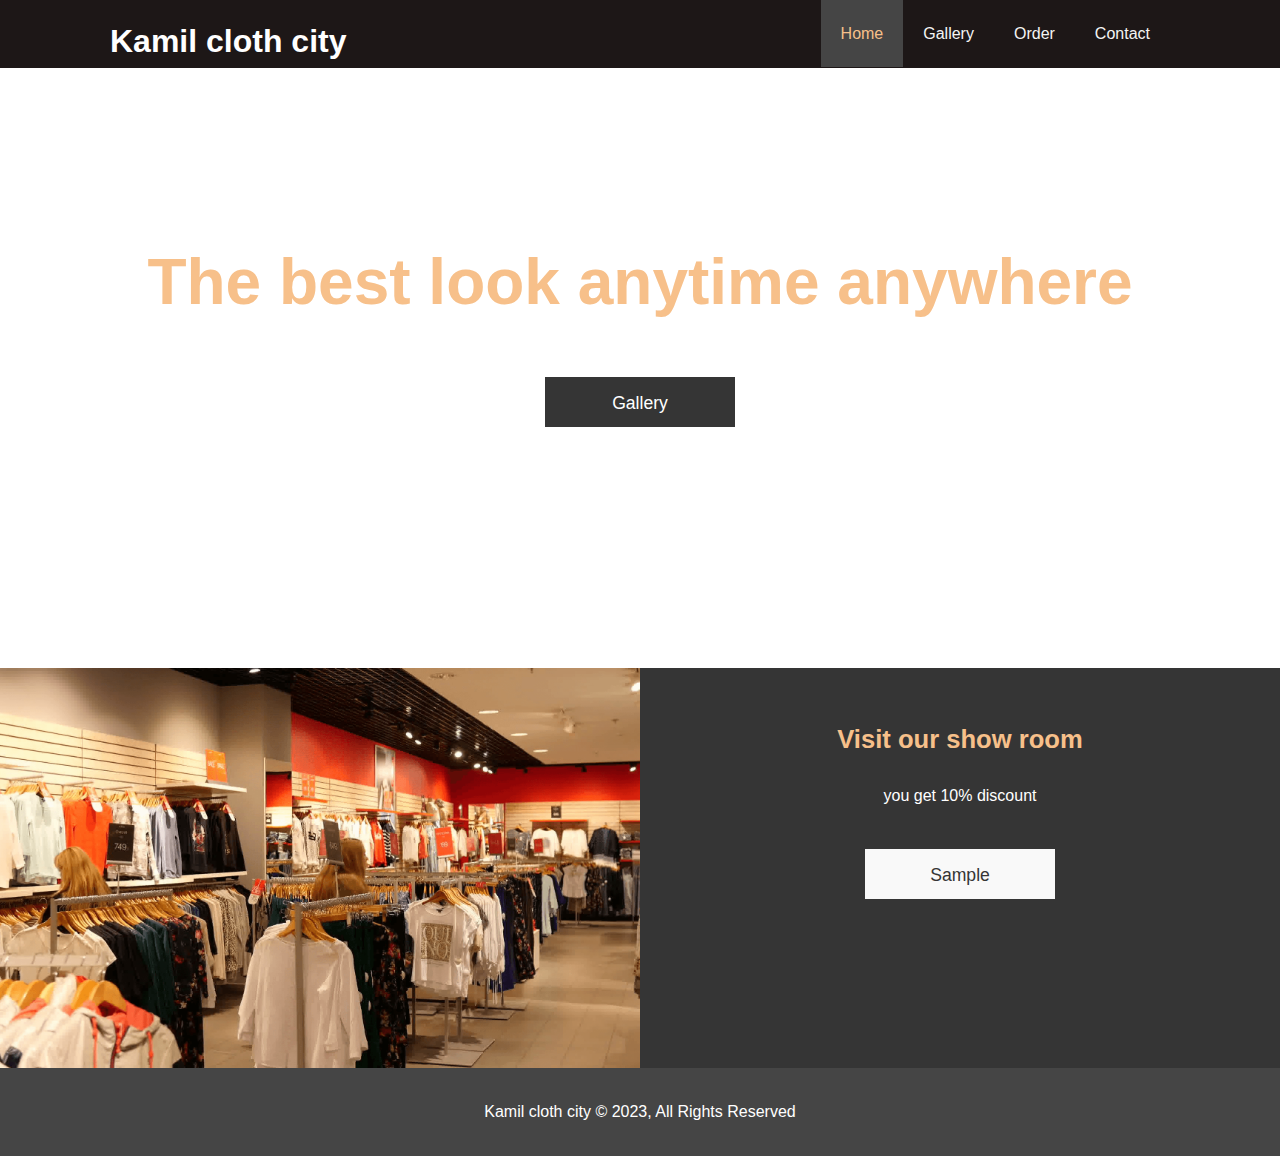
<file: index.html>
<!DOCTYPE html>
<html lang="pt-br">
<head>
	<meta charset="UTF-8">
	<link rel="stylesheet" type="text/css" href="css/style.css">
	<link rel="stylesheet" type="text/css" media="screen and (max-width:  860px)" href="css/mobile.css">
	<link rel="stylesheet" href="https://use.fontawesome.com/releases/v5.6.1/css/all.css" integrity="sha384-gfdkjb5BdAXd+lj+gudLWI+BXq4IuLW5IT+brZEZsLFm++aCMlF1V92rMkPaX4PP" crossorigin="anonymous">
	<title>Kamil cloth city </title>
</head>
<body>
	<header>
		<nav id="navbar">
			<div class="container">
				<h1 id="logo">Kamil cloth city</h1>
				<ul>
					<li><a href="index.html" class="current">Home</a></li>
					<li><a href="about.html">Gallery</a></li>
					<li><a href="order.html">Order</a></li>
					<li><a href="contact.html">Contact</a></li>
				</ul>
			</div>
		</nav>
		<section id="showcase">
			<div class="container">
				
				<h2><strong class="primary-text">The best look anytime anywhere</strong></h2>	
				<a href="about.html" id="showcase-btn" class="btn">Gallery</a>		
				
			</div>
		</section>
	</header>
	<main>
		<section id="section-one">
			<div id="img"></div>
			<div id="the-history">
				<h4><strong class="primary-text">Visit our show room </strong></h4>
				<p>you get 10% discount</p>
				<a href="about.html" id="the-history-btn" class="btn">Sample</a>
			</div>
		</section>
	</main>
	<footer>
		<p>Kamil cloth city © 2023, All Rights Reserved</p>
	</footer>
</body>
</html>
</file>
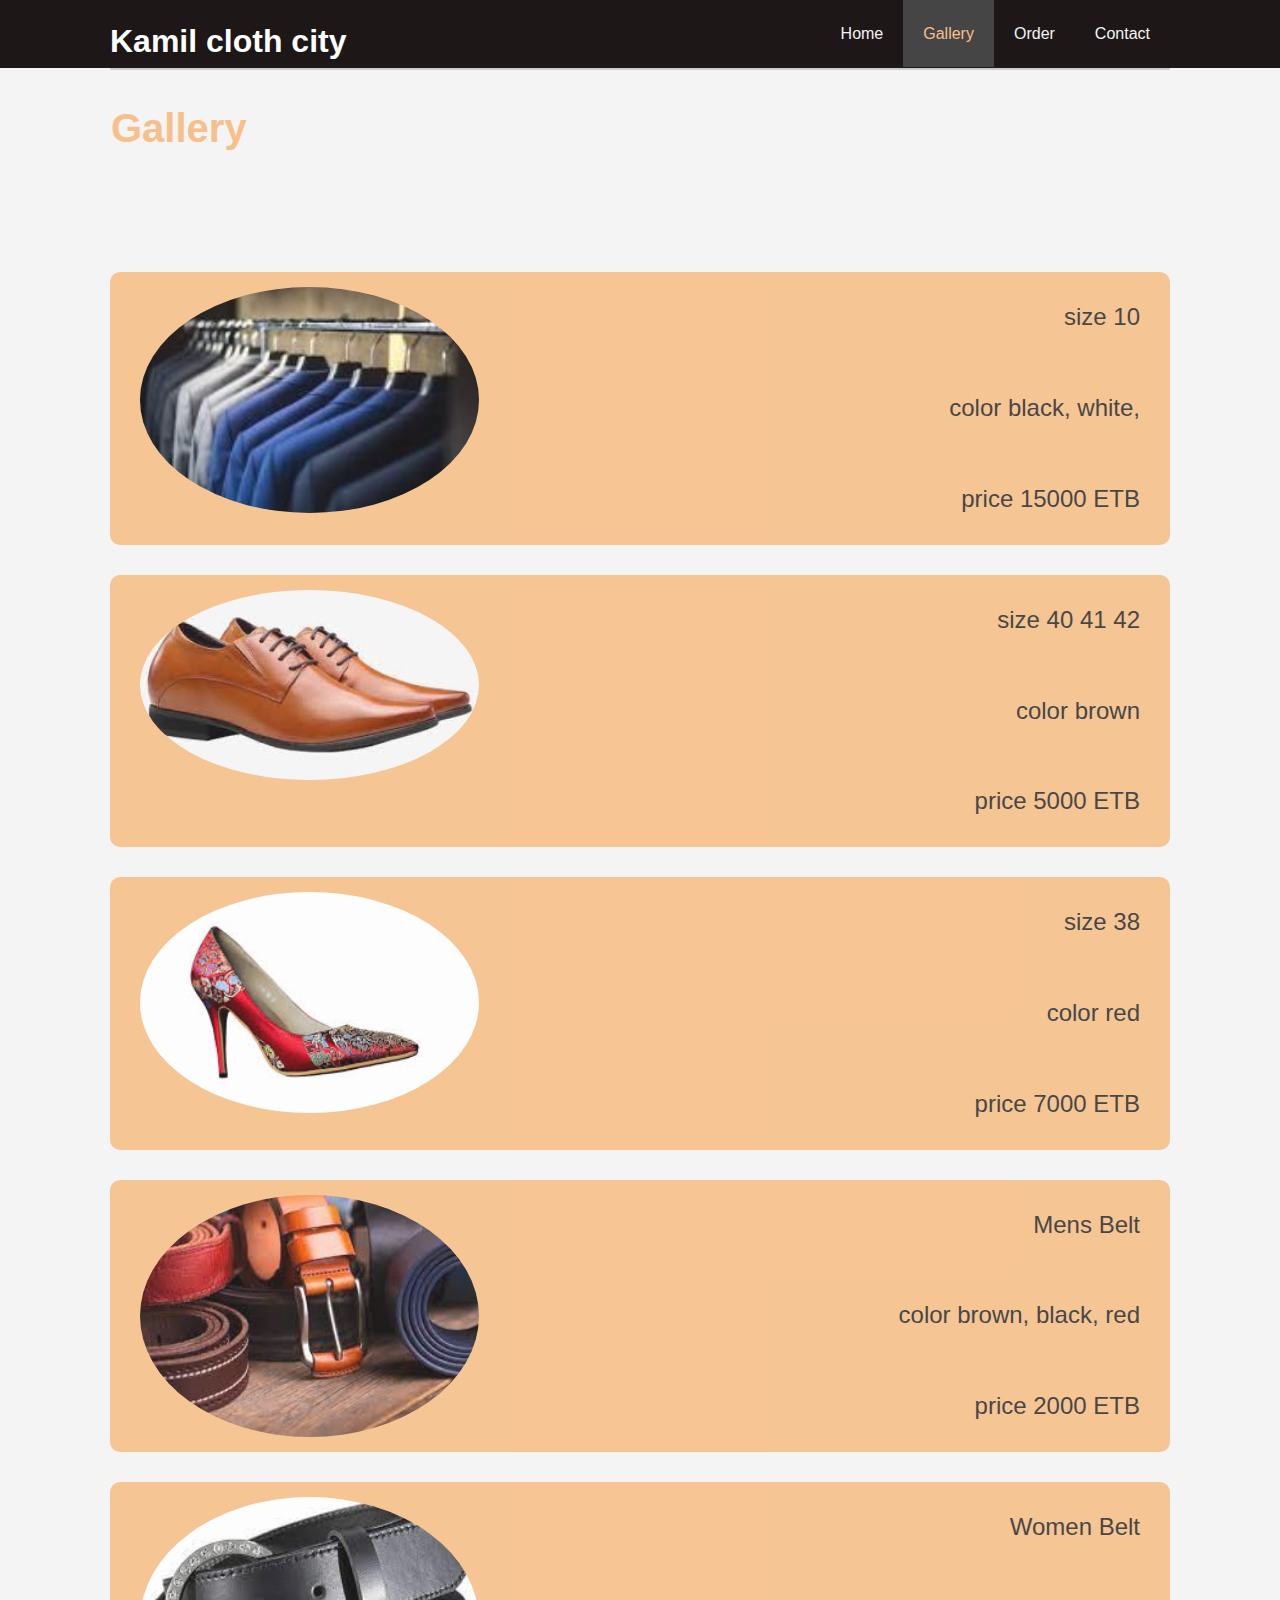
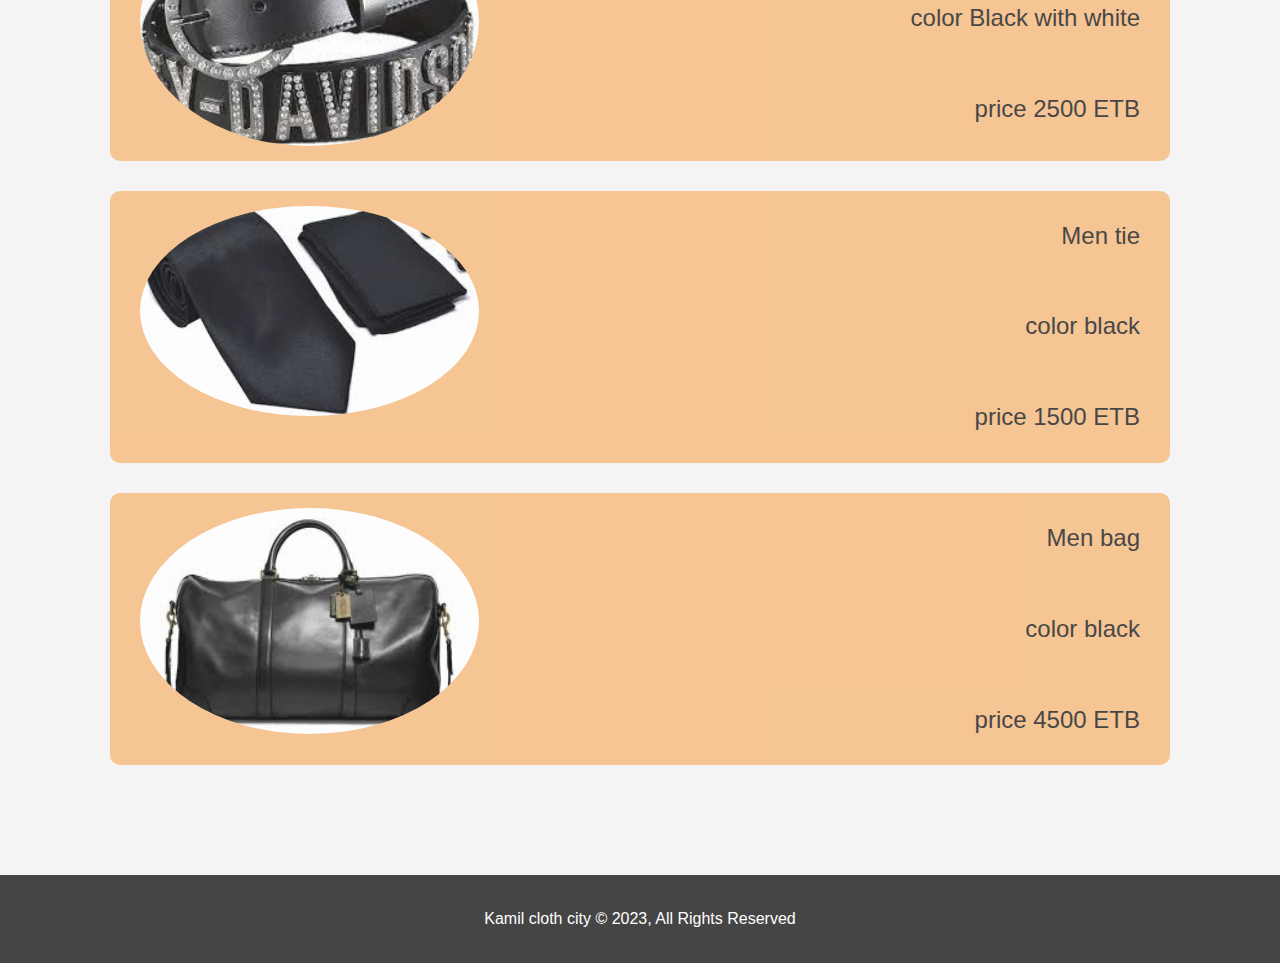
<file: about.html>
<!DOCTYPE html>
<html lang="pt-br">
<head>
	<meta charset="UTF-8">
	<link rel="stylesheet" type="text/css" href="css/style.css">
	<link rel="stylesheet" type="text/css" media="screen and (max-width:  860px)" href="css/mobile.css">
	<title>kamil cloth city |brand</title>
</head>
<body>
	<header>
		<nav id="navbar">
			<div class="container">
				<h1 id="logo">Kamil cloth city</h1>
				<ul>
					<li><a href="index.html">Home</a></li>
					<li><a href="about.html" class="current">Gallery</a></li>
					<li><a href="order.html">Order</a></li>
					<li><a href="contact.html">Contact</a></li>
				</ul>
			</div>
		</nav>
	</header>
	<main>
		<div class="container">
			<section id="about">
				<div id="about-content">
					<h2><strong class="primary-text">Gallery</strong></h2>
					
				</div>
				<!--<img src="./img/">--->
			</section>
		</div>
		<section id="guests-say">
			<div class="container">
				
				<div class="guest-comment">
					<div class="image">
						<img src="img/suit.jfif" alt="Suit">
					</div>
					<div class="info">
						<p>size  10</p>
						<p>color black, white, </p>
						<p>price 15000 ETB</p>
					</div>

				</div>
				<div class="guest-comment">
					<div class="image">
					<img src="img/shoose.jfif" alt="shoose">
				</div>
				<div class="info">
					<p>size 40 41 42 </p><br>
					<p>color brown</p> <br>
					<p>price 5000 ETB<br></p>
				</div>
				</div>
				<div class="guest-comment">
					<div class="image">
					<img src="img/wom sh.jfif" alt="Women shoose">
				</div>
				<div class="info">
					<p>size 38</p><br>
					<p>color red</p><br>
					<p>price 7000 ETB</p><br>
				</div>
				</div>
				<div class="guest-comment">
					<div class="image">
					<img src="img/men belt.jfif" alt="men Belt">
				</div>
				<div class="info">
					<p>Mens Belt</p><br>
					<p>color brown, black, red</p><br>
					<p>price 2000 ETB</p><br>
				</div>
				</div>
				<div class="guest-comment">
					<div class="image">
					<img src="img/women belt.jfif" alt="women belt">
				</div>
				<div class="info">
					<p>Women Belt</p><br>
					<p>color Black with white</p><br>
					<p>price 2500 ETB</p><br>
				</div>
				</div>
				<div class="guest-comment">
					<div class="image">
					<img src="img/tie two.jfif" alt="Tie">
				</div>
				<div class="info">
					<p>Men tie</p><br>
					<p>color black</p><br>
					<p>price 1500 ETB</p><br>
				</div>
				</div>
				<div class="guest-comment">
					<div class="image">
					<img src="img/bag.jfif" alt="bag">
				</div>
				<div class="info">
					<p>Men bag</p><br>
					<p>color black</p><br>
					<p>price 4500 ETB</p><br>
				</div>
				</div>
			</div>
		</section>
	</main>
	<footer>
		<p>Kamil cloth city © 2023, All Rights Reserved</p>
	</footer>
</body>
</html>
</file>
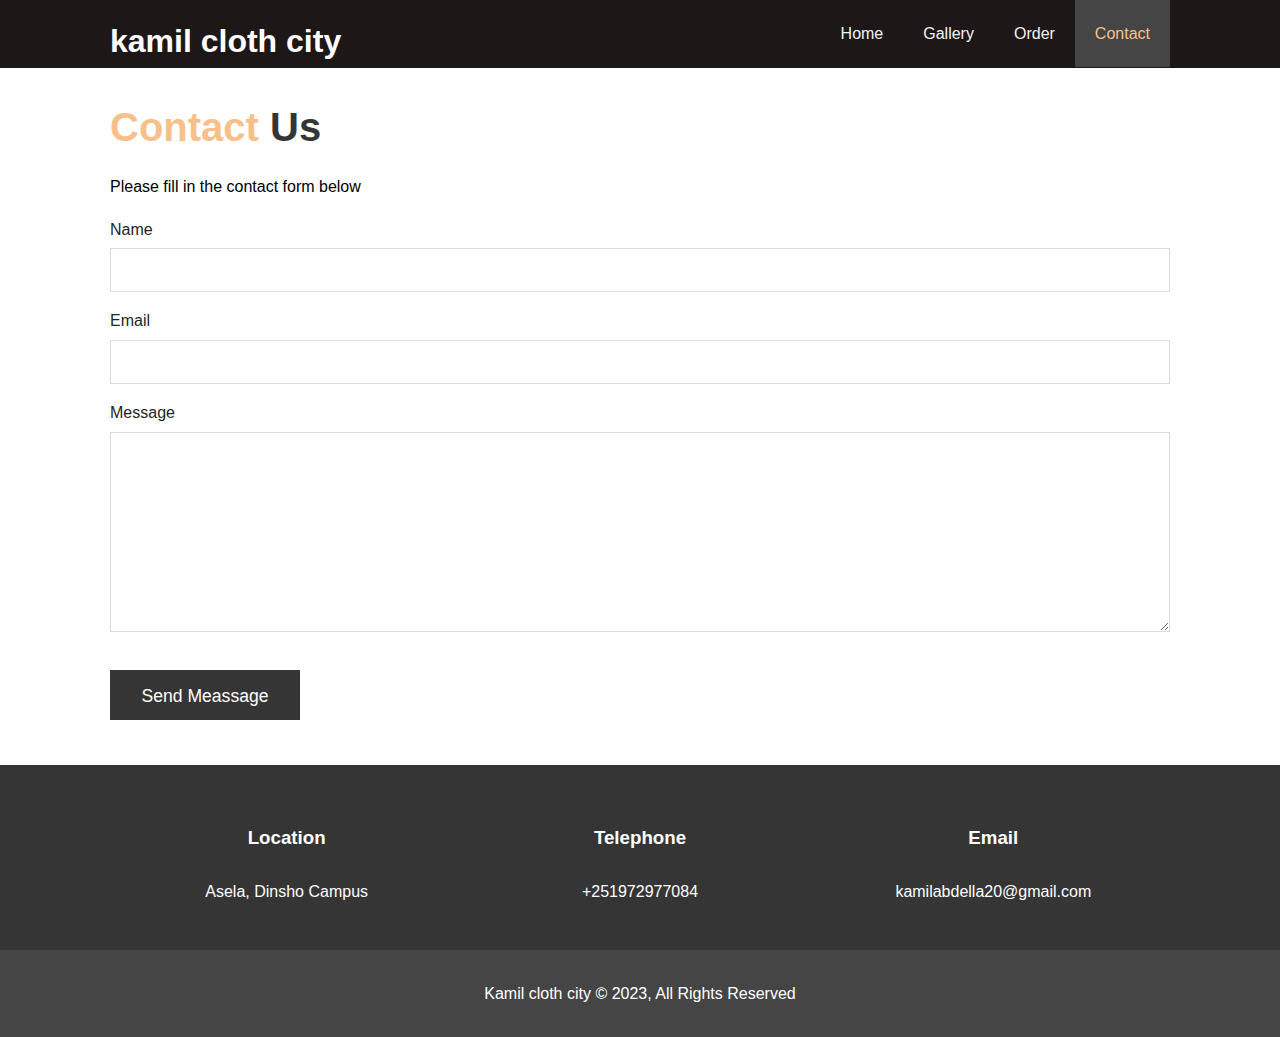
<file: contact.html>
<!DOCTYPE html>
<html lang="pt-br">
<head>
	<meta charset="UTF-8">
	<link rel="stylesheet" type="text/css" href="css/style.css">
	<link rel="stylesheet" type="text/css" media="screen and (max-width:  768px)" href="css/mobile.css">
	<link rel="stylesheet" href="https://use.fontawesome.com/releases/v5.6.1/css/all.css" integrity="sha384-gfdkjb5BdAXd+lj+gudLWI+BXq4IuLW5IT+brZEZsLFm++aCMlF1V92rMkPaX4PP" crossorigin="anonymous">
	<title>kamil cloth city</title>
</head>
<body>
	<header>
		<nav id="navbar">
			<div class="container">
				<h1 id="logo">kamil cloth city</h1>
				<ul>
					<li><a href="index.html">Home</a></li>
					<li><a href="about.html">Gallery</a></li>
					<li><a href="order.html">Order</a></li>
					<li><a href="contact.html" class="current">Contact</a></li>
				</ul>
			</div>
		</nav>
	</header>
	<main id="main-contact">
		<div class="container">
			<section id="contact">
				<h2><strong class="primary-text">Contact</strong> Us</h2>
				<p>Please fill in the contact form below</p>
				<form action="process.php">
					<div class="form-group">
						<label for="name">Name</label>
						<input type="text" name="name">
					</div>
					<div class="form-group">
						<label for="email">Email</label>
						<input type="email" name="email">
					</div>
					<div class="form-group">
						<label for="message">Message</label>
						<textarea name="Message"></textarea>
					</div>
					<button type="submit" id="form-btn" class="btn">Send Meassage</button>
				</form>
			</section>
		</div>
		<section id="informations">
			<div class="container">
				<div class="information-box">
					<i class="fas fa-hotel fa-3x"></i>
					<h3>Location</h3>
					<p>Asela, Dinsho Campus</p>
				</div>
				<div class="information-box">
					<i class="fas fa-phone fa-3x"></i>
					<h3>Telephone</h3>
					<p>+251972977084</p>
				</div>
				<div class="information-box">
					<i class="fas fa-envelope fa-3x"></i>
					<h3>Email</h3>
					<p>kamilabdella20@gmail.com</p>
				</div>
			</div>
		</section>
	</main>
	<footer>
		<p>Kamil cloth city © 2023, All Rights Reserved</p>
	</footer>
</body>
</html>
</file>
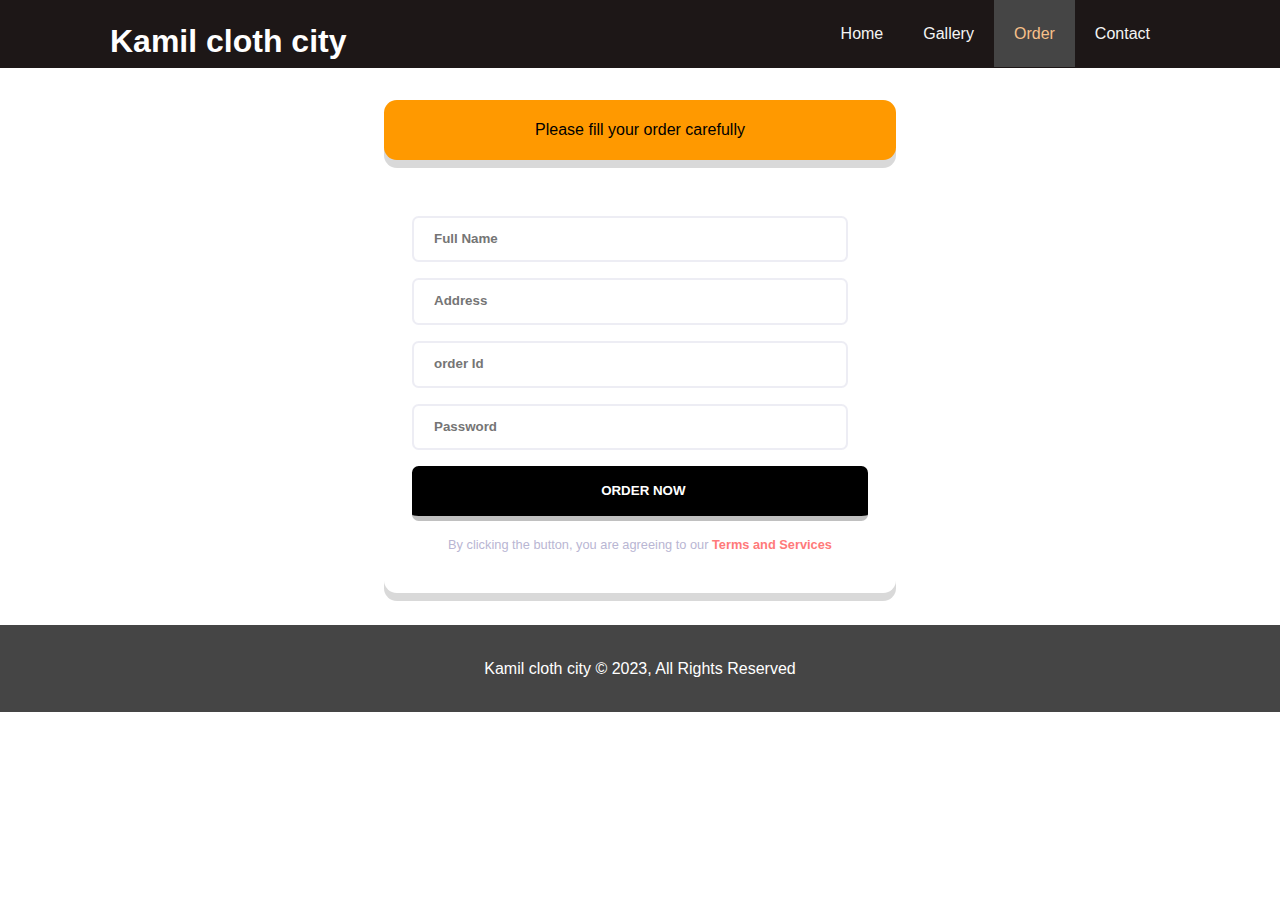
<file: order.html>
<!DOCTYPE html>
<html lang="en">
<head>
    <meta charset="UTF-8">
    <meta http-equiv="X-UA-Compatible" content="IE=edge">
    <meta name="viewport" content="width=device-width, initial-scale=1.0">
    <title>Order</title>
	<link rel="stylesheet" type="text/css" href="css/style.css">
</head>
<body>
    <nav id="navbar">
        <div class="container">
            <h1 id="logo">Kamil cloth city</h1>
            <ul>
                <li><a href="index.html" >Home</a></li>
                <li><a href="about.html">Gallery</a></li>
                <li><a href="order.html" class="current">Order</a></li>
                <li><a href="contact.html">Contact</a></li>
            </ul>
        </div>
    </nav>
    <section class="sign-up">
        <p class="sign-up-para">Please fill your order carefully</p>
        <!-- the form itself -->
        <form class="sign-up-form" action="register.html">
          <div class="form-input">
            <input type="text" name="full-name" id="full-name" placeholder="Full Name" required>
            <span>!</span>
            <p class="warning">Full name cannot be empty</p>
          </div>
  
          <div class="form-input">
            <input type="text" name="Address" id="Address" placeholder="Address" required>
            <span>!</span>
            <p class="warning">Adress cannot be empty</p>
          </div>
  
          <div class="form-input">
            <input type="order Id" name="order type" id="order Id" placeholder="order Id" required>
            <span>!</span>
            <p class="warning">Looks like this is not an ID</p>
          </div>
  
          <div class="form-input">
            <input type="Password" name="Password" id="Password" placeholder="Password" required>
            <span>!</span>
            <p class="warning">Password cannot be empty</p>
          </div>
  
          <input class="submit-btn" type="submit" value="Order now">
          <p class="form-term">By clicking the button, you are agreeing to our <span>Terms and Services</span> </p>
        <closeform></closeform></form>
      </section>
      <footer>
          <p>Kamil cloth city © 2023, All Rights Reserved</p>
      </footer>
</body>
</html>
</file>
<file: css/mobile.css>
/* Home Page Styling */
#navbar #logo {
	float: none;
	text-align: center;
	padding: 15px 0 15px 0;
}

#navbar ul {
	float: none;

}

#navbar ul li {
	float: none;
	border-bottom: 1px solid #454545;
}

#navbar ul li a {
	padding: 6px;
}

#showcase {
	min-height: 340px;
	padding-top: 40px;
	padding-bottom: 30px;
}

#showcase h2 {
	font-size: 3.5em;
	padding-bottom: 8px;
}

#section-one {
	height: 380px;
}

@media screen and (max-width: 560px) {
	#section-one {
		height: 460px;
	}
}

#section-one #img {
	display: none;
}

#section-one #the-history {
	float: none;
	width: 100%;
	padding: 25px 30px;
}

#section-one #the-history p {
	font-size: 15px;
}

.section-two-box {
	float: none;
	width: 100%;
	padding: 50px 40px 60px 40px;
}

/* About Page Styling */
#about-content {
	float: none;
	width: 100%;
	text-align: center;
}

#about img {
	float: none;
	width: 60%;
	padding: 30px 20px;
	margin: 0 auto;
}

#guests-say h3 {
	font-size: 2.4em;
}

#guests-say .guest-comment {
	min-height: 150px;
	margin: 25px 0;
	padding: 20px;
}

#guests-say .guest-comment img {
	float: none;
	width: 120px;
	margin: 10px auto;
}

#guests-say .guest-comment p {
	float: none;
	width: 90%;
	margin: 25px auto;
	text-align: center;
	font-size: 15px;
}

/* Contact Page Styling */
#informations {
	background-color: #353535;
	padding: 20px 0;
}

#informations .information-box {
	float: none;
	width: 100%;
	border-bottom: 1px solid #454545;
	padding-bottom: 30px;
	padding-top: 30px;
}

#informations .information-box:last-child {
	border-bottom: none;
}
</file>
<file: css/style.css>
/* Reset and Global Styling */
* {
	margin: 0;
	padding: 0;
	box-sizing: border-box;
	font-family: 'Segoe UI', Tahoma, Geneva, Verdana, sans-serif;
	line-height: 1.7em;
}

.container {
	max-width: 1100px;
	margin: 0 auto;
	padding: 0 20px;
	overflow: auto;
}

.primary-text {
	color: #f7c08a;
}

.btn {
	width: 190px;
	height: 50px;
	display: block; 
	text-align: center;
	text-decoration: none;
	font-size: 1.1em;
	padding: 12px 10px 10px 10px;
	cursor: pointer;
}

/* Home Page Styling */
#navbar {
	background: #1d1717;
	overflow: auto;
}

#navbar #logo {
	float: left;
	color: white;
	padding-top: 14px;
}

#navbar ul {
	float: right;
	list-style-type: none;
}

#navbar ul li {
	float: left;
}

#navbar ul li a {
	display: block;
	text-align: center;
	text-decoration: none;
	color: #f4f4f4;
	padding: 20px;
}

#navbar ul li a.current, #navbar ul li a:hover {
	color: #f7c08a;
	background-color: #454545;
}

#showcase {
	background-color: white ;
	background-size: cover;
	background-position: center center;
	min-height: 600px;
	text-align: center;
	margin: 0 auto;
	padding-top: 160px;
}

#showcase h2 {
	font-size: 4em;
	color: white;
	padding-bottom: 10px;
}

#showcase h2 strong {
	color: #f7c08a;
}

#showcase h3 {
	color: white;
	font-size: 1.2em;
	font-weight: 500;
}

#showcase-btn {
	color: white;
	background-color: #353535; 
	margin: 30px auto 10px auto;
	cursor: pointer;
}

#showcase-btn:hover {
	color: #353535;
	background-color: #f7c08a;
}

#section-one {
	width: 100%;
	height: 400px;
}

#section-one #img {
	float: left;
	width: 50%;
	background: url('../img/showroom.png') no-repeat center center/cover;
	min-height: 100%;
}

#section-one #the-history {
	float: right;
	width: 50%;
	text-align: center;
	background-color: #353535;
	padding: 50px 30px;
	min-height: 100%;
}

#section-one #the-history h4 {
	padding-bottom: 20px;
	font-size: 1.6em;
	color: white;
}

#section-one #the-history h4 strong {
	padding-top: 40px;
}

#section-one #the-history p {
	color: white;
	margin: 0 auto;
}

@media screen and (max-width: 1160px) {
	#section-one #the-history { 
		padding: 30px 25px;
	}
	#section-one #the-history p {
		font-size: 14px;
	}
}

#section-one #the-history-btn {
	color: #353535;
	background-color: #f9f9f9; 
	margin: 40px auto 10px auto;
	cursor: pointer;
}

#section-one #the-history-btn:hover {
	background-color: #f7c08a;
}

#section-two {
	clear: both;
}

.section-two-box {
	float: left;
	width: 33.333%;
	text-align: center;
	color: #353535;
	background-color: #f4f4f4;
	padding: 50px 40px 60px 40px;
}

.section-two-box:nth-of-type(2) {
	background-color: #f7c08a;
}

.section-two-box h5 {
	font-size: 1.2em;
	padding: 10px 0 20px 0;
}

footer {
	clear: both;
	width: 100%;
	color: white;
	background-color: #454545;
	text-align: center;
	padding: 30px;
}

/* About Page Styling */
main {
	background-color: #f4f4f4;
}

#about {
	border: 1px solid #ccc;
}

#about-content {
	float: left;
	width: 50%;
	padding-top: 25px;
}

#about-content h2 {
	font-size: 2.5em;
	color: #353535;
}

#about-content p {
	color: #252525;
	padding: 8px 0;
}

#about img {
	float: right;
	display: block;
	width: 40%;
	border-radius: 40%;
	padding: 30px 20px;
}

#guests-say {
	clear: both;
	min-height: 600px;
	padding: 80px 0;
}

#guests-say h3 {
	text-align: center;
	color: white;
	font-size: 2.7em;
}

#guests-say .guest-comment {
	clear: both;
	width: 100%;
	background-color: #f7c08a;
	border-radius: 10px;
	min-height: 210px;
	margin: 30px 0;
	opacity: 0.9;
}

#guests-say .guest-comment img {
	display: block;
	float: left;
	width: 80%;
	border-radius: 50%;
	margin: 15px 30px;
}

#guests-say .guest-comment p {
	float: right;
	width: 80%;
	color: #353535;
	text-align: right;
	margin: 25px 30px 25px 0px;
	font-size: 1.5em;
}

@media screen and (max-width: 980px) {
	#guests-say .guest-comment p {
		font-size: 15px;
		float: right;
		margin: 15px 15px 15px 0px;
	}
}

/* Contact Page Styling */
#main-contact {
	background-color: white;
}

#contact {
	padding: 25px 0 35px 0;
}

#contact h2 {
	font-size: 2.5em;
	color: #353535;
	margin-bottom: 12px;
}

#contact .form-group label {
	display: block;
	margin: 15px 0 5px 0;
	color: #252525;
}

#contact .form-group input, 
#contact .form-group textarea {
  width: 100%;
  padding: 10px;
  border: 1px #ddd solid;
}

#contact .form-group textarea {
	height: 200px;
}

#contact .form-group input:focus, 
#contact .form-group textarea:focus {
  outline: none;
  border-color: #f7c08a;
}

#contact #form-btn {
	color: white;
	background-color: #353535; 
	margin: 30px auto 10px auto;
	cursor: pointer;
	border: 0;
	margin: 30px 0 10px 0;
}

#contact #form-btn:hover {
	color: #353535;
	background-color: #f7c08a;
}

#informations {
	background-color: #353535;
	padding: 45px 0;
}

#informations .information-box {
	float: left;
	width: 33.333%;
	color: white;
	text-align: center;
}

#informations .information-box h3 {
	margin: 12px 0 24px 0;
}

.sign-up {
    width: 100%;
	padding: 2em;
  }

  .sign-up-para {
    padding: 1rem 5rem;
    margin-bottom: 1.75rem;
    border-radius: 0.8rem;
    box-shadow: 0 8px 0px rgba(0 0 0/0.15);
    background-color: #ff9900;
    text-align: center;
  }

  .sign-up-form {
    display: flex;
    flex-direction: column;
    align-items: center;
    padding: 1.2rem;
    border-radius: 0.8rem;
    box-shadow: 0 8px 0px rgba(0 0 0/0.15);
    color: #b9b6d3;
    background-color: white;
  }

  .form-input {
    width: 100%;
    margin-bottom: 1em;
    position: relative;
  }

  .form-input span {
    position: absolute;
    top: 10%;
    right: 0;
    padding: 0 0.65em;
    border-radius: 50%;
    background-color: #ff7a7a;
    color: white;
    display: none;
  }

  .form-input.warning span {
    display: inline-block;
  }

  .form-input input {
    width: calc(100% - 20px);
    padding: 10px;
    border: 2px solid rgba(185, 182, 211, 0.25);
    border-radius: 0.5em;
    font-weight: 600;
    color: #3e3c49;
  }

  .form-input input:focus {
    outline: none;
    border: 2px solid #b9b6d3;
  }

  .form-input.warning input {
    border: 2px solid #ff7a7a;
  }

  .form-input p {
    margin: 0.2em 0.75em 0 0;
    display: none;
    font-size: 0.75rem;
    text-align: right;
    font-style: italic;
    color: #ff7a7a;
  }

  .form-input.warning p {
    display: block;
  }

  .submit-btn {
    cursor: pointer;
    width: 100%;
    padding: 1em;
    margin-bottom: 1em;
    border: none;
    border-bottom: 5px solid silver;
    border-radius: 0.5em;
    background-color: black;
    color: white;
    font-weight: 600;
    text-transform: uppercase;
  }

  .submit-btn:hover {
    background-color: sienna;
  }

  .form-term {
    margin-bottom: 0.75em;
    font-size: 0.8rem;
    text-align: center;
  }

  .form-term span {
    font-weight: 700;
    color: #ff7a7a;
  }
  
  @media (min-width: 768px) {
    body {
      align-items: center;
      min-height: 100vh;
    }

    main {
      max-width: 100vw;
      flex-direction: row;
      justify-content: center;
    }

    .intro {
      align-items: flex-start;
      text-align: left;
      width: 45%;
      margin-right: 1rem;
    }

    .title {
      padding: 0;
      margin-bottom: 2rem;
      font-size: 3rem;
      line-height: 1.25em;
    }

    .sign-up {
	margin: auto;
      width: 45%;
    }

    .sign-up-form {
      padding: 1.75rem;
    }


    .sign-up-form input {
      padding-left: 1.5em;
    }

.header{
    font-size: 2em;
    background-color: #3e3c49;
    color: #fff;
    padding: 1em;
    text-align: center;
}
.guest-comment {
	display: flex;
	justify-content: space-between;
}
.guest-comment .image{
	width: 40%;
}
.guest-comment .info{
	width: 60%;
}
.guest-comment .image img{
	width: 90%;
}
</file>
